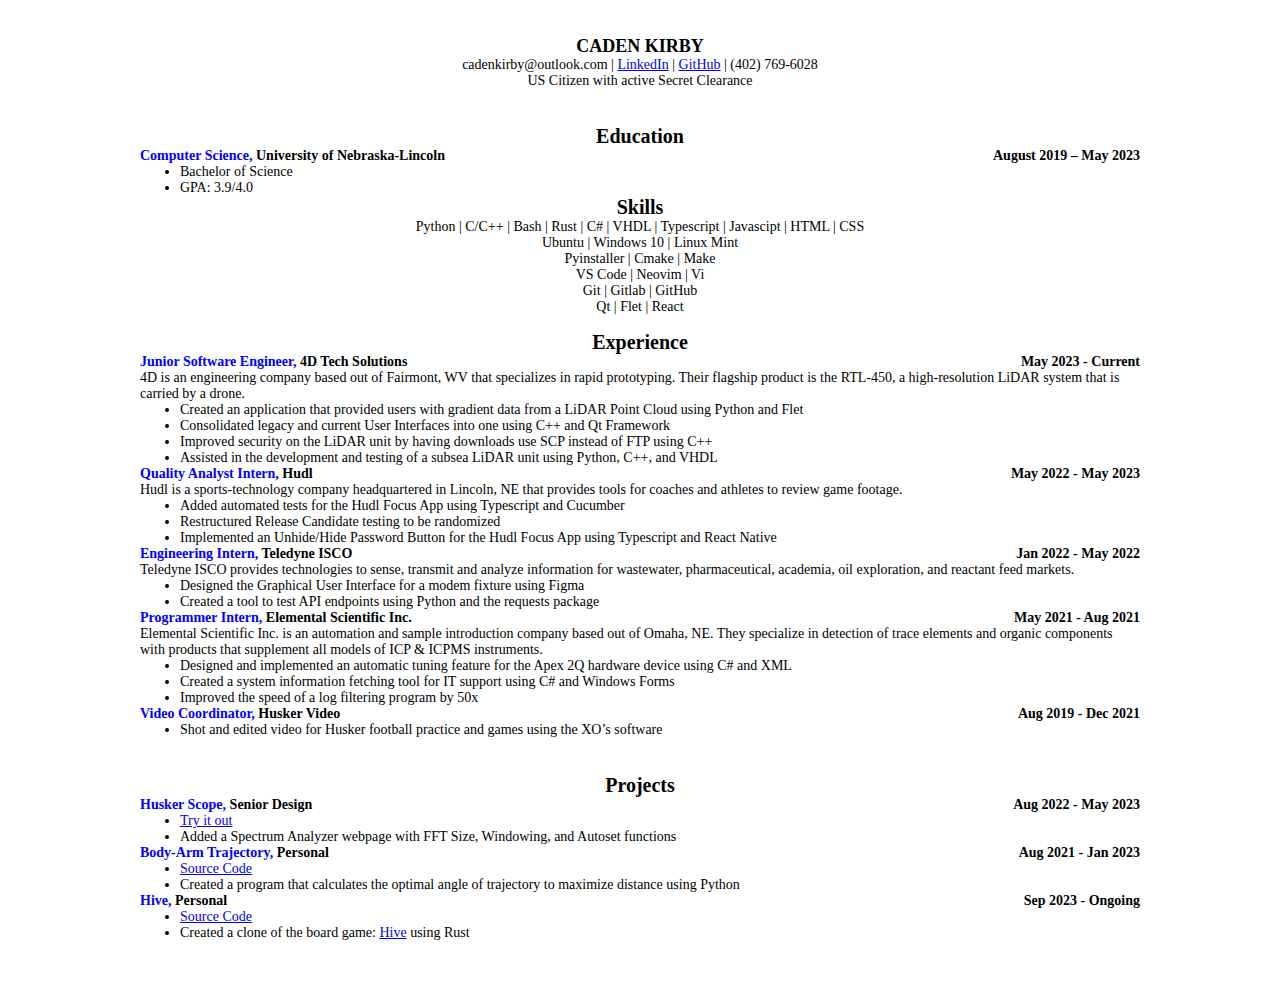
<file: index.html>
<!DOCTYPE html>
<html>
<head>
  <link rel="stylesheet" href="styles.css">
</head>
<body>
<div class="stuff">
  <br></br>
  <p class="title">CADEN KIRBY</p>
  <p class="contact">cadenkirby@outlook.com | <a href="www.linkedin.com/in/caden-kirby/">LinkedIn</a> | <a href="https://github.com/CKirby21">GitHub</a> | (402) 769-6028</p>
  <p class="contact">US Citizen with active Secret Clearance</p>

  <br></br>

  <p class="heading">Education</p>
  <p class="entry"><span class="entry-name">Computer Science,</span> University of Nebraska-Lincoln<span class="right">August 2019 – May 2023</span></p>
  <ul class="entry-details">
    <li>Bachelor of Science</li>
    <li>GPA: 3.9/4.0</li>
  </ul>

  <!-- <br></br> -->

  <p class="heading">Skills</p>
  <p class="contact">Python | C/C++ | Bash | Rust | C# | VHDL | Typescript | Javascipt | HTML | CSS  
  <p class="contact">Ubuntu | Windows 10 | Linux Mint
  <p class="contact">Pyinstaller | Cmake | Make
  <p class="contact">VS Code | Neovim | Vi
  <p class="contact">Git | Gitlab | GitHub
  <p class="contact">Qt | Flet | React

  <br></br>

  <p class="heading">Experience</p>
  <p class="entry"><span class="entry-name">Junior Software Engineer,</span> 4D Tech Solutions<span class="right">May 2023 - Current</span></p>
  <p class="entry-details">4D is an engineering company based out of Fairmont, WV that specializes in rapid prototyping. Their flagship product is the RTL-450, a high-resolution LiDAR system that is carried by a drone.</p>
  <ul class="entry-details">
    <li>Created an application that provided users with gradient data from a LiDAR Point Cloud using Python and Flet</li>
    <li>Consolidated legacy and current User Interfaces into one using C++ and Qt Framework</li>
    <li>Improved security on the LiDAR unit by having downloads use SCP instead of FTP using C++</li>
    <li>Assisted in the development and testing of a subsea LiDAR unit using Python, C++, and VHDL</li>  
  </ul>

  <p class="entry"><span class="entry-name">Quality Analyst Intern,</span> Hudl<span class="right">May 2022 - May 2023</span></p>
  <p class="entry-details">Hudl is a sports-technology company headquartered in Lincoln, NE that provides tools for coaches and athletes to review game footage.</p>
  <ul class="entry-details">
    <li>Added automated tests for the Hudl Focus App using Typescript and Cucumber</li>
    <li>Restructured Release Candidate testing to be randomized</li>
    <li>Implemented an Unhide/Hide Password Button for the Hudl Focus App using Typescript and React Native</li>
  </ul>

  <p class="entry"><span class="entry-name">Engineering Intern,</span> Teledyne ISCO<span class="right">Jan 2022 - May 2022</span></p>
  <p class="entry-details">Teledyne ISCO provides technologies to sense, transmit and analyze information for wastewater, pharmaceutical, academia, oil exploration, and reactant feed markets.</p>
  <ul class="entry-details">
    <li>Designed the Graphical User Interface for a modem fixture using Figma</li>
    <li>Created a tool to test API endpoints using Python and the requests package</li>
  </ul>

  <p class="entry"><span class="entry-name">Programmer Intern,</span> Elemental Scientific Inc.<span class="right">May 2021 - Aug 2021</span></p>
  <p class="entry-details">Elemental Scientific Inc. is an automation and sample introduction company based out of Omaha, NE. They specialize in detection of trace elements and organic components with products that supplement all models of ICP & ICPMS instruments.</p>
  <ul class="entry-details">
    <li>Designed and implemented an automatic tuning feature for the Apex 2Q hardware device using C# and XML</li>
    <li>Created a system information fetching tool for IT support using C# and Windows Forms</li>
    <li>Improved the speed of a log filtering program by 50x</li>
  </ul>

  <p class="entry"><span class="entry-name">Video Coordinator,</span> Husker Video<span class="right">Aug 2019 - Dec 2021</span></p>
  <ul class="entry-details">
    <li>Shot and edited video for Husker football practice and games using the XO’s software</li>
  </ul>

  <br></br>

  <p class="heading">Projects</p>
  <p class="entry"><span class="entry-name">Husker Scope,</span> Senior Design<span class="right">Aug 2022 - May 2023</span></p>
  <ul class="entry-details">
    <li><a href="https://cse.unl.edu/~jfalkinburg/husker-scope/app/page/SpectrumAnalyzer">Try it out</a></li>
    <li>Added a Spectrum Analyzer webpage with FFT Size, Windowing, and Autoset functions</li>
  </ul>
  
  <p class="entry"><span class="entry-name">Body-Arm Trajectory,</span> Personal<span class="right">Aug 2021 - Jan 2023</span></p>
  <ul class="entry-details">
    <li><a href="https://github.com/CKirby21/trajectory-visualization">Source Code</a></li>
    <li>Created a program that calculates the optimal angle of trajectory to maximize distance using Python</li>
  </ul>

  <p class="entry"><span class="entry-name">Hive,</span> Personal<span class="right">Sep 2023 - Ongoing</span></p>
  <ul class="entry-details">
    <li><a href="https://github.com/CKirby21/hive-rs">Source Code</a></li>
    <li>Created a clone of the board game: <a href="https://boardgamegeek.com/boardgame/2655/hiveHive game">Hive</a> using Rust</li>
  </ul>

  <br></br>

</div>
</body>
</html>
</file>
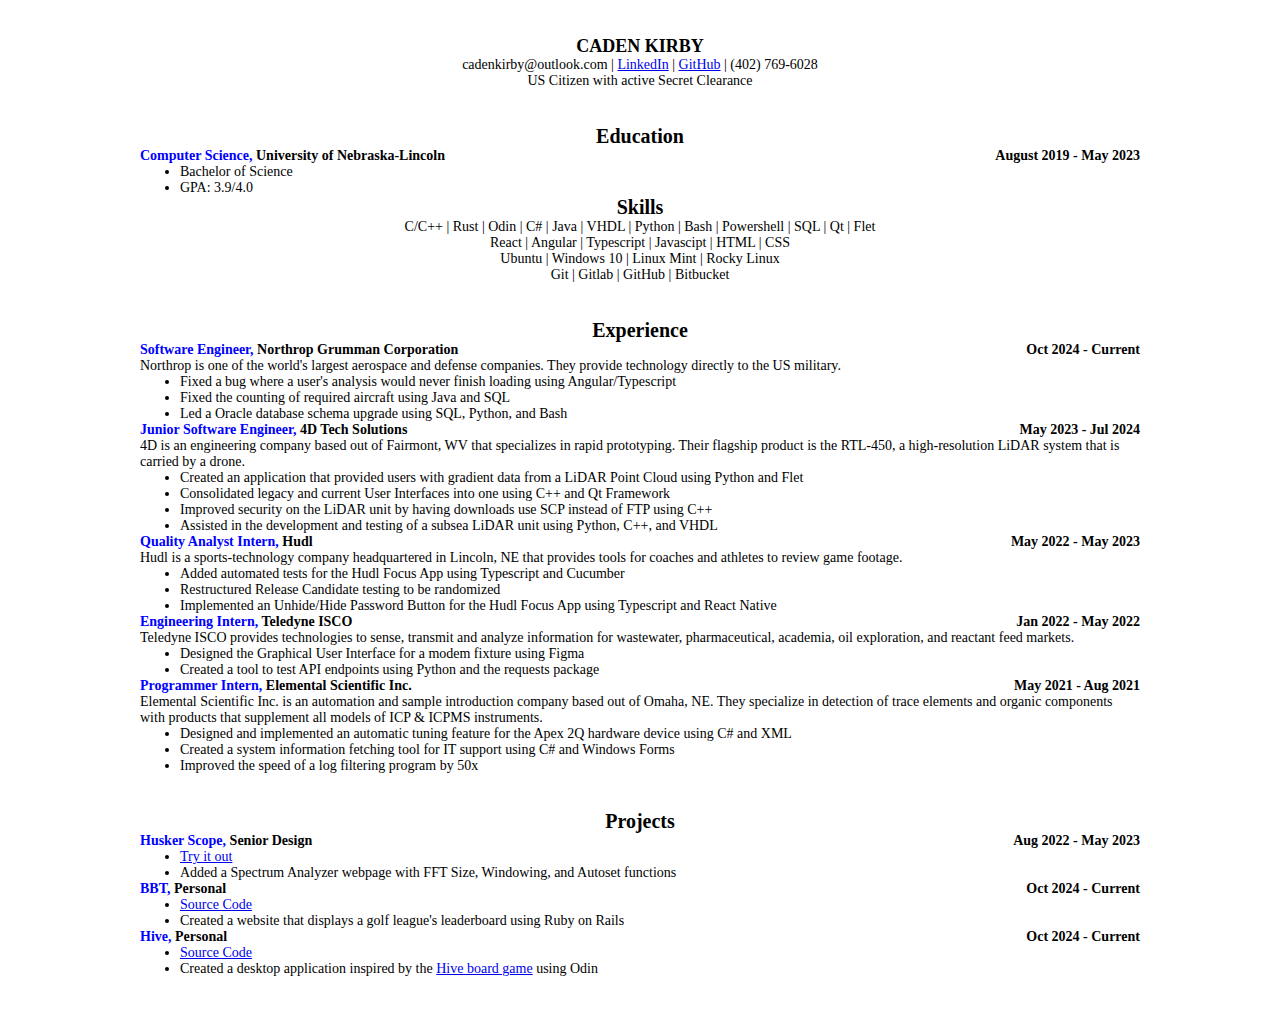
<file: src/index.html>
<!DOCTYPE html>
<html>
<head>
  <link rel="stylesheet" href="styles.css">
</head>
<body>
<div class="stuff">
  <br></br>
  <p class="title">CADEN KIRBY</p>
  <p class="contact">cadenkirby@outlook.com | <a href="https://linkedin.com/in/caden-kirby/">LinkedIn</a> | <a href="https://github.com/CKirby21">GitHub</a> | (402) 769-6028</p>
  <p class="contact">US Citizen with active Secret Clearance</p>

  <br></br>

  <p class="heading">Education</p>
  <p class="entry"><span class="entry-name">Computer Science,</span> University of Nebraska-Lincoln<span class="right">August 2019 - May 2023</span></p>
  <ul class="entry-details">
    <li>Bachelor of Science</li>
    <li>GPA: 3.9/4.0</li>
  </ul>

  <!-- <br></br> -->

  <p class="heading">Skills</p>
  <p class="contact">C/C++ | Rust | Odin | C# | Java | VHDL | Python | Bash | Powershell | SQL | Qt | Flet</p>
  <p class="contact">React | Angular | Typescript | Javascipt | HTML | CSS</p>
  <p class="contact">Ubuntu | Windows 10 | Linux Mint | Rocky Linux</p>
  <p class="contact">Git | Gitlab | GitHub | Bitbucket</p>

  <br></br>

  <p class="heading">Experience</p>
  <p class="entry"><span class="entry-name">Software Engineer,</span> Northrop Grumman Corporation<span class="right">Oct 2024 - Current</span></p>
  <p class="entry-details">Northrop is one of the world's largest aerospace and defense companies. They provide technology directly to the US military.</p>
  <ul class="entry-details">
    <li>Fixed a bug where a user's analysis would never finish loading using Angular/Typescript</li>
    <li>Fixed the counting of required aircraft using Java and SQL</li>
    <li>Led a Oracle database schema upgrade using SQL, Python, and Bash</li>
  </ul>

  <p class="entry"><span class="entry-name">Junior Software Engineer,</span> 4D Tech Solutions<span class="right">May 2023 - Jul 2024</span></p>
  <p class="entry-details">4D is an engineering company based out of Fairmont, WV that specializes in rapid prototyping. Their flagship product is the RTL-450, a high-resolution LiDAR system that is carried by a drone.</p>
  <ul class="entry-details">
    <li>Created an application that provided users with gradient data from a LiDAR Point Cloud using Python and Flet</li>
    <li>Consolidated legacy and current User Interfaces into one using C++ and Qt Framework</li>
    <li>Improved security on the LiDAR unit by having downloads use SCP instead of FTP using C++</li>
    <li>Assisted in the development and testing of a subsea LiDAR unit using Python, C++, and VHDL</li>  
  </ul>

  <p class="entry"><span class="entry-name">Quality Analyst Intern,</span> Hudl<span class="right">May 2022 - May 2023</span></p>
  <p class="entry-details">Hudl is a sports-technology company headquartered in Lincoln, NE that provides tools for coaches and athletes to review game footage.</p>
  <ul class="entry-details">
    <li>Added automated tests for the Hudl Focus App using Typescript and Cucumber</li>
    <li>Restructured Release Candidate testing to be randomized</li>
    <li>Implemented an Unhide/Hide Password Button for the Hudl Focus App using Typescript and React Native</li>
  </ul>

  <p class="entry"><span class="entry-name">Engineering Intern,</span> Teledyne ISCO<span class="right">Jan 2022 - May 2022</span></p>
  <p class="entry-details">Teledyne ISCO provides technologies to sense, transmit and analyze information for wastewater, pharmaceutical, academia, oil exploration, and reactant feed markets.</p>
  <ul class="entry-details">
    <li>Designed the Graphical User Interface for a modem fixture using Figma</li>
    <li>Created a tool to test API endpoints using Python and the requests package</li>
  </ul>

  <p class="entry"><span class="entry-name">Programmer Intern,</span> Elemental Scientific Inc.<span class="right">May 2021 - Aug 2021</span></p>
  <p class="entry-details">Elemental Scientific Inc. is an automation and sample introduction company based out of Omaha, NE. They specialize in detection of trace elements and organic components with products that supplement all models of ICP & ICPMS instruments.</p>
  <ul class="entry-details">
    <li>Designed and implemented an automatic tuning feature for the Apex 2Q hardware device using C# and XML</li>
    <li>Created a system information fetching tool for IT support using C# and Windows Forms</li>
    <li>Improved the speed of a log filtering program by 50x</li>
  </ul>

  <br></br>

  <p class="heading">Projects</p>
  <p class="entry"><span class="entry-name">Husker Scope,</span> Senior Design<span class="right">Aug 2022 - May 2023</span></p>
  <ul class="entry-details">
    <li><a href="https://cse.unl.edu/~jfalkinburg/husker-scope/app/page/SpectrumAnalyzer">Try it out</a></li>
    <li>Added a Spectrum Analyzer webpage with FFT Size, Windowing, and Autoset functions</li>
  </ul>
  
  <p class="entry"><span class="entry-name">BBT,</span> Personal<span class="right">Oct 2024 - Current</span></p>
  <ul class="entry-details">
    <li><a href="https://github.com/CKirby21/bbt-rails">Source Code</a></li>
    <li>Created a website that displays a golf league's leaderboard using Ruby on Rails</li>
  </ul>

  <p class="entry"><span class="entry-name">Hive,</span> Personal<span class="right">Oct 2024 - Current</span></p>
  <ul class="entry-details">
    <li><a href="https://github.com/CKirby21/hive-odin">Source Code</a></li>
    <li>Created a desktop application inspired by the <a href="https://boardgamegeek.com/boardgame/2655/hiveHive game">Hive board game</a> using Odin</li>
  </ul>

  <br></br>

</div>
</body>
</html>
</file>
<file: styles.css>
* {
  max-width: 1000px;
  margin: auto;
}

div {
  border-radius: 5px;
}

.stuff {
  display: inline-block;
  margin: auto;
  width: 100%;
  height: 1000px;
}

.title {
  text-align: center;
  font-size: 18px;
  font-weight: bold;
}

.contact {
  text-align: center;
  font-size: 14px;
}

.left {
  float:left;
}

.right {
  float:right;
}

.entry {
  font-weight: bold;
  font-size: 14px;
}

.entry-name {
  color: blue;
}

.entry-details {
  font-size: 14px;
}
/*
p,
li {
  font-family: 'Cormorant Garamond';
}
*/

.heading {
  text-align: center;
  font-size: 20px;
  font-weight: bold;
}
</file>
<file: src/styles.css>
* {
  max-width: 1000px;
  margin: auto;
}

div {
  border-radius: 5px;
}

.stuff {
  display: inline-block;
  margin: auto;
  width: 100%;
  height: 1000px;
}

.title {
  text-align: center;
  font-size: 18px;
  font-weight: bold;
}

.contact {
  text-align: center;
  font-size: 14px;
}

.left {
  float:left;
}

.right {
  float:right;
}

.entry {
  font-weight: bold;
  font-size: 14px;
}

.entry-name {
  color: blue;
}

.entry-details {
  font-size: 14px;
}
/*
p,
li {
  font-family: 'Cormorant Garamond';
}
*/

.heading {
  text-align: center;
  font-size: 20px;
  font-weight: bold;
}
</file>
